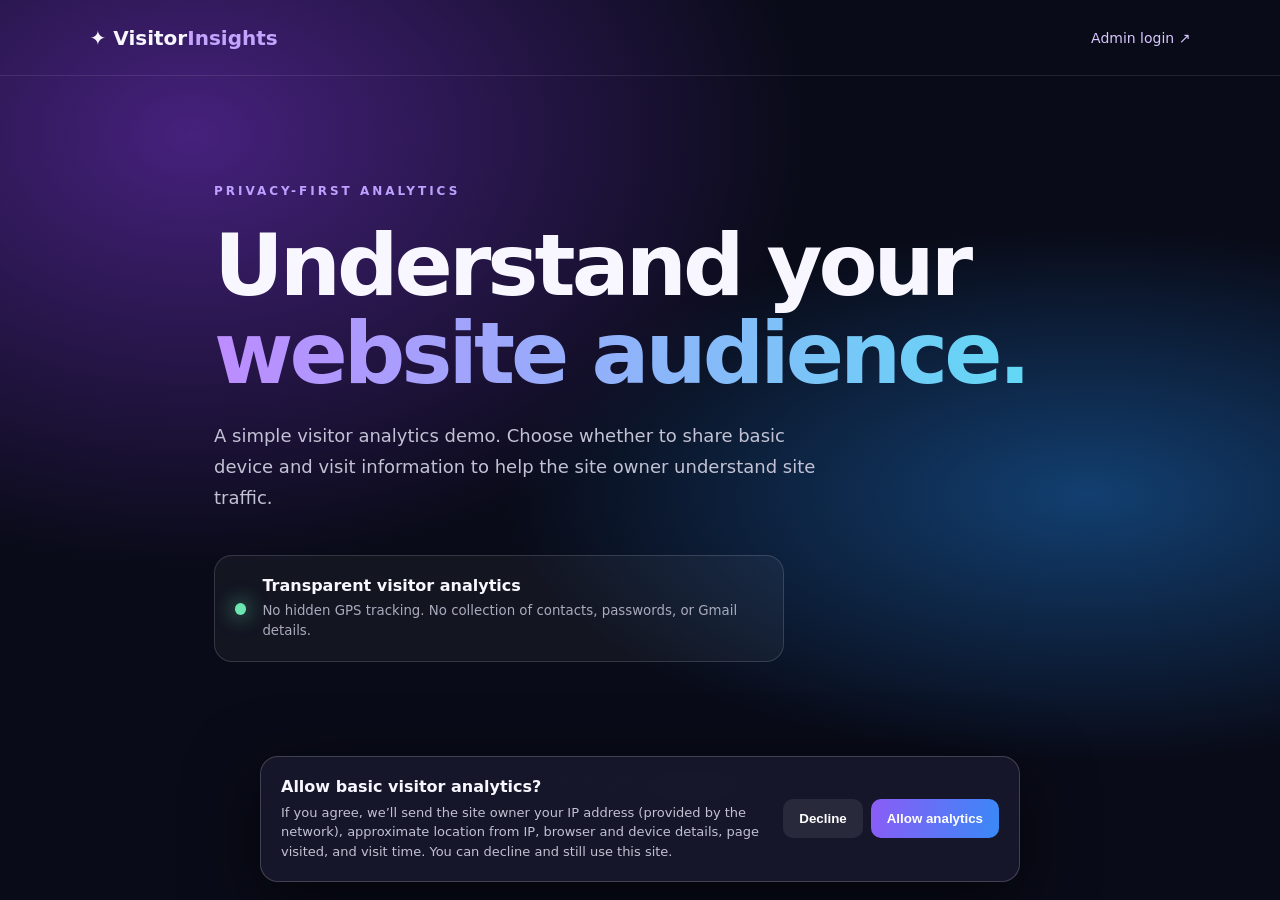
<file: index.html>
<!doctype html>
<html lang="en"><head><meta charset="utf-8"><meta name="viewport" content="width=device-width,initial-scale=1">
<title>Visitor Insights</title><link rel="stylesheet" href="/style.css"></head>
<body class="site">
<header class="top"><a class="brand" href="/">✦ Visitor<span>Insights</span></a><a class="admin-link" href="/admin.html">Admin login ↗</a></header>
<main class="hero"><div class="eyebrow">PRIVACY-FIRST ANALYTICS</div><h1>Understand your<br><span>website audience.</span></h1><p class="lead">A simple visitor analytics demo. Choose whether to share basic device and visit information to help the site owner understand site traffic.</p>
<div class="hero-card"><div class="pulse"></div><div><b>Transparent visitor analytics</b><small>No hidden GPS tracking. No collection of contacts, passwords, or Gmail details.</small></div></div>
</main>
<footer>Visitor Insights · <a href="/privacy.html">Privacy notice</a></footer>
<div id="consent" class="consent" role="dialog" aria-label="Analytics consent"><div><b>Allow basic visitor analytics?</b><p>If you agree, we’ll send the site owner your IP address (provided by the network), approximate location from IP, browser and device details, page visited, and visit time. You can decline and still use this site.</p></div><div class="consent-actions"><button id="decline" class="btn secondary">Decline</button><button id="accept" class="btn">Allow analytics</button></div></div>
<script>
const banner=document.querySelector('#consent');
if(localStorage.getItem('analytics-choice')) banner.hidden=true;
document.querySelector('#decline').onclick=()=>{localStorage.setItem('analytics-choice','no');banner.hidden=true};
document.querySelector('#accept').onclick=async()=>{
 localStorage.setItem('analytics-choice','yes');banner.hidden=true;
 const ua=navigator.userAgent;
 const browser=/Edg\//.test(ua)?'Edge':/Firefox\//.test(ua)?'Firefox':/Chrome\//.test(ua)?'Chrome':/Safari\//.test(ua)?'Safari':'Other';
 const os=/Windows/.test(ua)?'Windows':/Android/.test(ua)?'Android':/iPhone|iPad|iPod/.test(ua)?'iOS':/Mac OS/.test(ua)?'macOS':/Linux/.test(ua)?'Linux':'Other';
 const device=/tablet|ipad/i.test(ua)?'Tablet':/mobile|iphone|android/i.test(ua)?'Mobile':'Desktop';
 try{await fetch('/api/visit',{method:'POST',headers:{'Content-Type':'application/json'},body:JSON.stringify({browser,os,device,screen:`${screen.width}×${screen.height}`,timezone:Intl.DateTimeFormat().resolvedOptions().timeZone,page:location.pathname})})}catch(e){}
};
if(localStorage.getItem('analytics-choice')==='yes') document.querySelector('#consent').hidden=true;
</script></body></html>
</file>
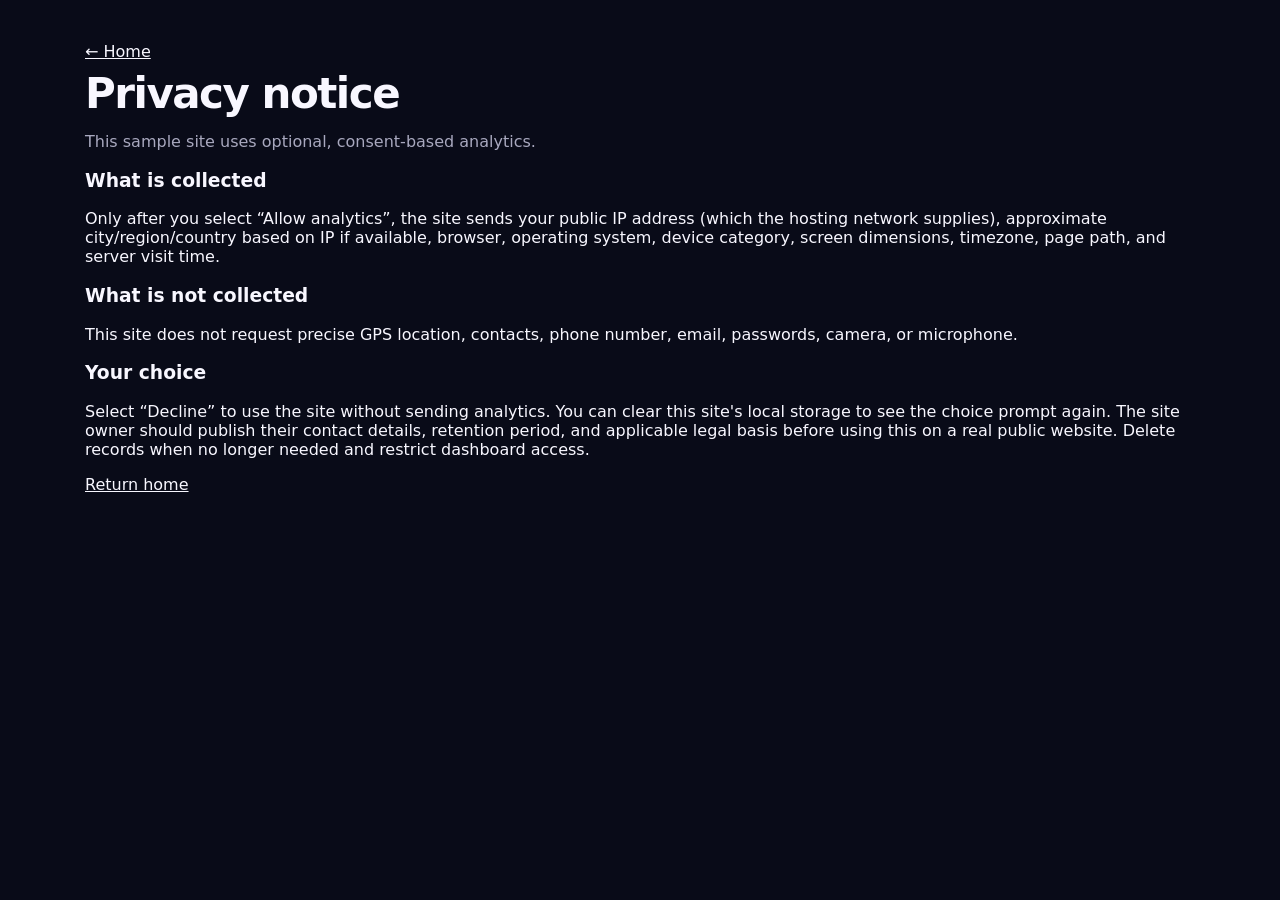
<file: privacy.html>
<!doctype html><html><head><meta charset="utf-8"><meta name="viewport" content="width=device-width,initial-scale=1"><title>Privacy notice</title><link rel="stylesheet" href="/style.css"></head><body><main class="panel"><a href="/">← Home</a><h1>Privacy notice</h1><p class="muted">This sample site uses optional, consent-based analytics.</p><h3>What is collected</h3><p>Only after you select “Allow analytics”, the site sends your public IP address (which the hosting network supplies), approximate city/region/country based on IP if available, browser, operating system, device category, screen dimensions, timezone, page path, and server visit time.</p><h3>What is not collected</h3><p>This site does not request precise GPS location, contacts, phone number, email, passwords, camera, or microphone.</p><h3>Your choice</h3><p>Select “Decline” to use the site without sending analytics. You can clear this site's local storage to see the choice prompt again. The site owner should publish their contact details, retention period, and applicable legal basis before using this on a real public website. Delete records when no longer needed and restrict dashboard access.</p><p><a href="/">Return home</a></p></main></body></html>
</file>
<file: style.css>
.consent[hidden] {
    display: none !important;
}*{box-sizing:border-box}body{margin:0;font-family:Inter,ui-sans-serif,system-ui,Arial;color:#f8f7ff;background:#090b18}a{color:inherit}.site{min-height:100vh;background:radial-gradient(ellipse at 15% 15%,#46217d 0,transparent 40%),radial-gradient(ellipse at 85% 55%,#123f70 0,transparent 38%),#090b18}.top{height:76px;display:flex;align-items:center;justify-content:space-between;padding:0 7vw;border-bottom:1px solid #ffffff18}.brand{text-decoration:none;font-weight:800;font-size:20px}.brand span{color:#c5a4ff}.admin-link{font-size:14px;text-decoration:none;color:#d7c8ff}.hero{max-width:900px;margin:12vh auto 10vh;padding:0 24px}.eyebrow{color:#bda0ff;letter-spacing:3px;font-size:12px;font-weight:800}h1{font-size:clamp(46px,8vw,86px);line-height:1.02;letter-spacing:-4px;margin:24px 0}h1 span{background:linear-gradient(90deg,#bd8cff,#62d8f5);color:transparent;background-clip:text}.lead{font-size:18px;line-height:1.7;color:#c2c2d4;max-width:620px}.hero-card{margin-top:42px;padding:20px;border:1px solid #ffffff25;background:#ffffff0b;border-radius:18px;display:flex;gap:16px;align-items:center;max-width:570px}.hero-card small{display:block;color:#aaaabd;margin-top:6px;line-height:1.5}.pulse{width:12px;height:12px;border-radius:50%;background:#6ce5b1;box-shadow:0 0 20px #6ce5b1}footer{text-align:center;color:#85859d;padding:24px;font-size:13px}footer a{color:#c5a4ff}.consent{position:fixed;bottom:18px;left:50%;transform:translateX(-50%);width:min(760px,calc(100% - 28px));padding:20px;border:1px solid #ffffff30;border-radius:18px;background:#17182bf2;backdrop-filter:blur(18px);box-shadow:0 20px 70px #0009;display:flex;gap:20px;align-items:center;justify-content:space-between}.consent p{color:#c1c1d2;font-size:13px;line-height:1.5;margin:7px 0 0}.consent-actions{display:flex;gap:8px;flex-shrink:0}.btn{border:0;border-radius:10px;padding:12px 16px;background:linear-gradient(100deg,#8b5cf6,#3989f7);color:white;font-weight:700;cursor:pointer}.secondary{background:#ffffff15}.panel{max-width:1150px;margin:42px auto;padding:0 20px}.panel h1{font-size:42px;letter-spacing:-1.5px;margin:12px 0}.muted{color:#a8a8be}.login{max-width:420px;margin:12vh auto;padding:28px;background:#ffffff0b;border:1px solid #ffffff20;border-radius:20px}.field{display:block;width:100%;padding:13px 14px;margin:10px 0 16px;border-radius:10px;border:1px solid #ffffff25;background:#101326;color:white}.cards{display:grid;grid-template-columns:repeat(4,1fr);gap:14px;margin:24px 0}.stat{padding:18px;border-radius:16px;background:linear-gradient(145deg,#ffffff16,#ffffff07);border:1px solid #ffffff18}.stat small{color:#aaaabd}.stat strong{display:block;font-size:30px;margin-top:8px}.table-wrap{overflow:auto;border:1px solid #ffffff20;border-radius:14px}table{width:100%;border-collapse:collapse;min-width:850px}th,td{text-align:left;padding:13px;border-bottom:1px solid #ffffff13;font-size:13px}th{color:#c6adff;background:#ffffff08}td{color:#ddddec}.toolbar{display:flex;gap:10px;align-items:center;flex-wrap:wrap}.toolbar .field{max-width:280px;margin:0}.danger{background:#9e344f}.notice{color:#ffc7a3;font-size:13px}@media(max-width:700px){.consent{display:block}.consent-actions{margin-top:14px}.cards{grid-template-columns:repeat(2,1fr)}.hero{margin-top:9vh}h1{letter-spacing:-2px}.top{padding:0 20px}}
</file>
